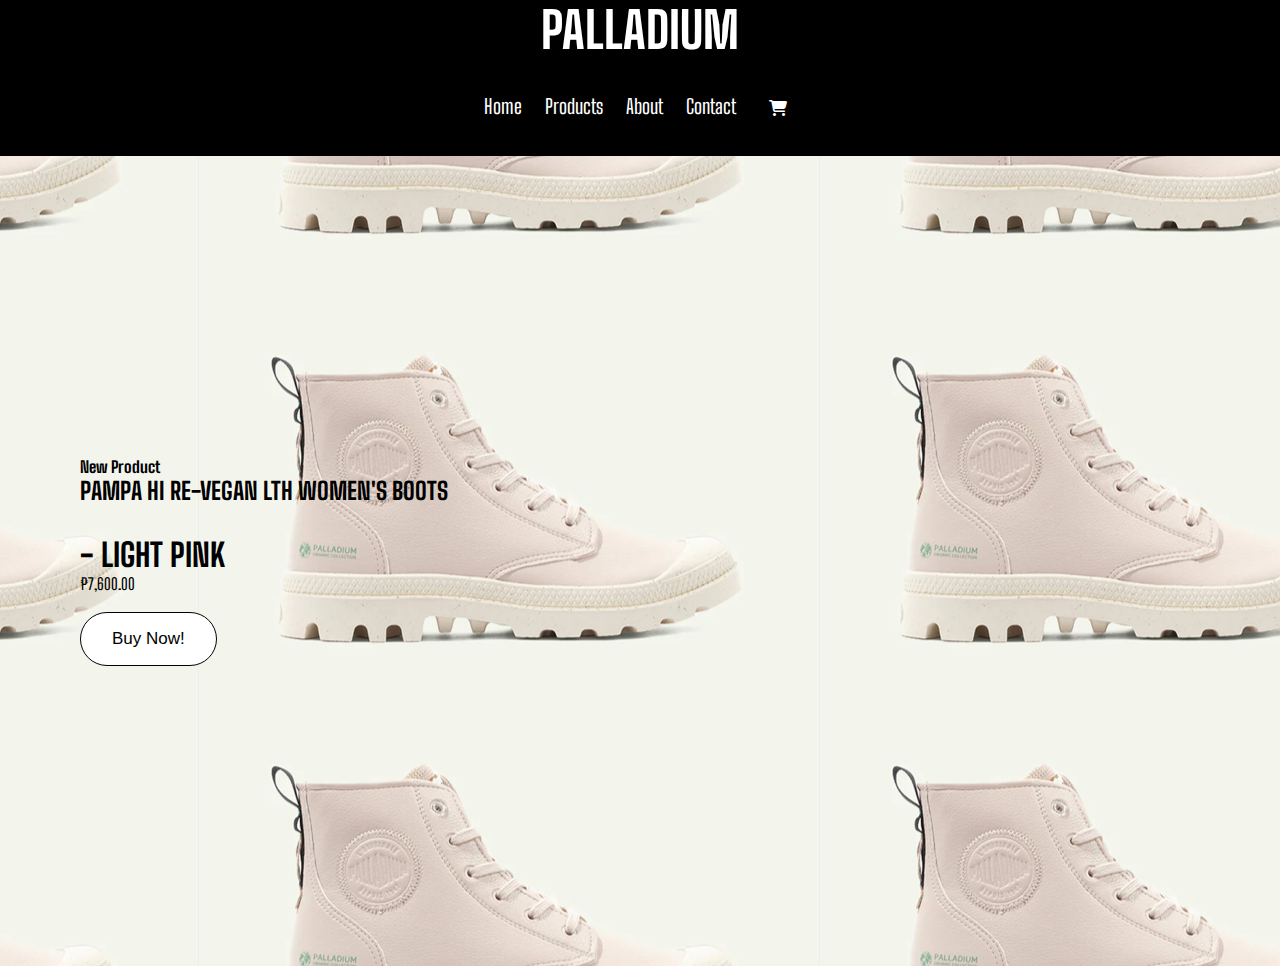
<file: index.html>
<!DOCTYPE html>
<html lang="en">
<head>
    <meta charset="UTF-8">
    <meta name="viewport" content="width=device-width, initial-scale=1.0">
    <title>PALLADIUM</title>
    <link rel="stylesheet" href="style.css">
    <link rel="stylesheet" href="https://cdnjs.cloudflare.com/ajax/libs/font-awesome/6.7.2/css/all.min.css" integrity="sha512-Evv84Mr4kqVGRNSgIGL/F/aIDqQb7xQ2vcrdIwxfjThSH8CSR7PBEakCr51Ck+w+/U6swU2Im1vVX0SVk9ABhg==" crossorigin="anonymous" referrerpolicy="no-referrer" />
</head>
<body>
    <section id="header">
        <div class="logo">
        <strong><p>PALLADIUM</p></strong>
       </div>
    </section>
    
    <section id="navbar">
        <ul class="nav">
            <li><a href="">Home</a></li>
            <li><a href="">Products</a></li>
            <li><a href="about.html ">About</a></li>
            <li><a href="">Contact</a></li>
            <i class="fa-solid fa-cart-shopping"></i>
        </ul>
    </section>

    <section id="product">
        <h4>New Product</h4>
        <h2>PAMPA HI RE-VEGAN LTH WOMEN'S BOOTS</h2>
        <h1>- LIGHT PINK</h1>
        <p>₱7,600.00</p><br>
        <button class="butt">Buy Now!</button>
    </section>
</body>
</html>
</file>
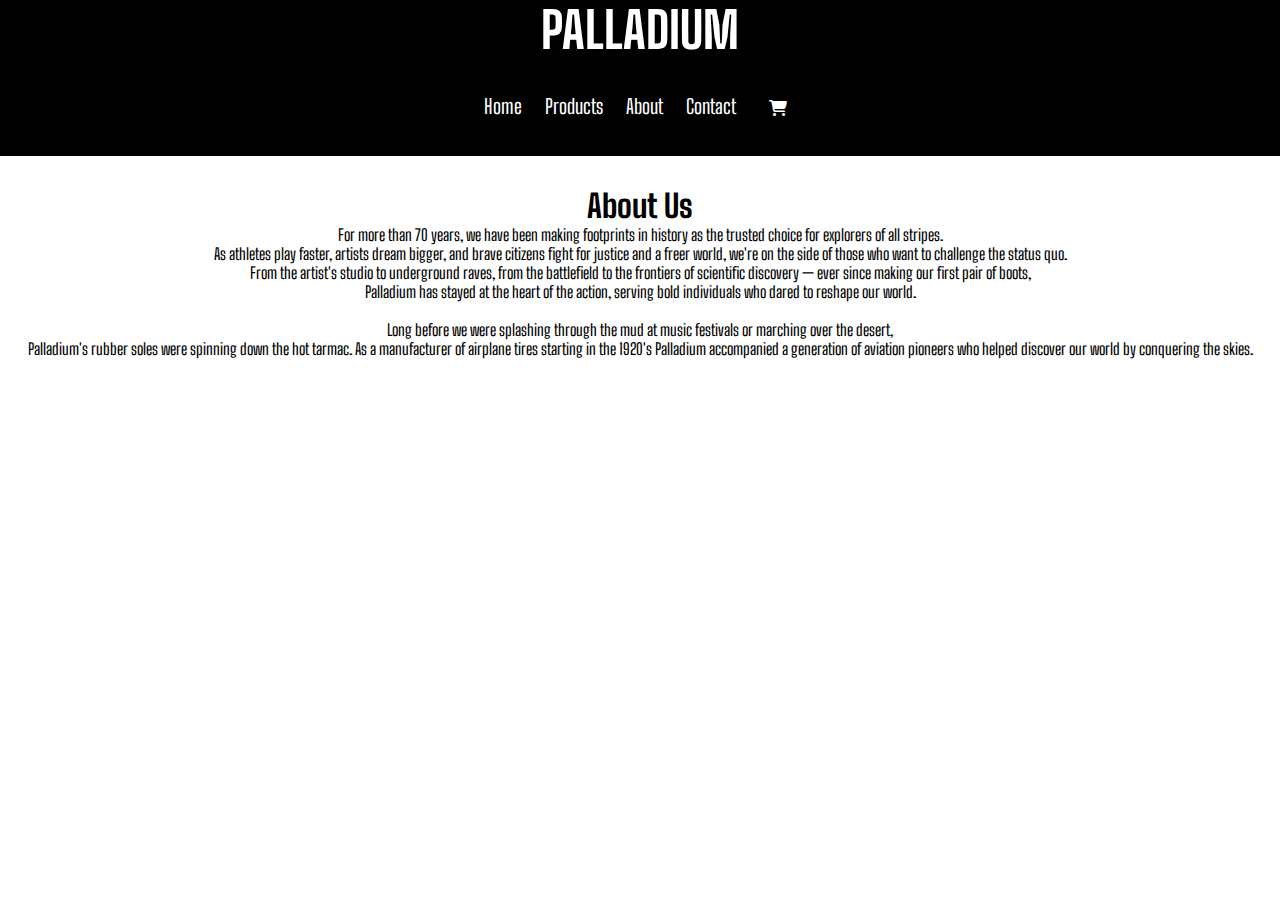
<file: about.html>
<!DOCTYPE html>
<html lang="en">
<head>
    <meta charset="UTF-8">
    <meta name="viewport" content="width=device-width, initial-scale=1.0">
    <title>About Us</title>
    <link rel="stylesheet" href="style.css">
    <link rel="stylesheet" href="https://cdnjs.cloudflare.com/ajax/libs/font-awesome/6.7.2/css/all.min.css" integrity="sha512-Evv84Mr4kqVGRNSgIGL/F/aIDqQb7xQ2vcrdIwxfjThSH8CSR7PBEakCr51Ck+w+/U6swU2Im1vVX0SVk9ABhg==" crossorigin="anonymous" referrerpolicy="no-referrer" />
</head>
<body>
    <section id="header">
        <div class="logo">
        <strong><p>PALLADIUM</p></strong>
       </div>
    </section>
    
    <section id="navbar">
        <ul class="nav">
            <li><a href="index.html">Home</a></li>
            <li><a href="">Products</a></li>
            <li><a href="about.html ">About</a></li>
            <li><a href="">Contact</a></li>
            <i class="fa-solid fa-cart-shopping"></i>
        </ul>
    </section>

    <section id="about">
       <h1>About Us</h1>
       <p>For more than 70 years, we have been making footprints in history as the trusted choice for explorers of all stripes. <br>As athletes play faster, artists dream bigger, and brave citizens fight for justice and a freer world, we're on the side of those who want to challenge the status quo. <br>From the artist's studio to underground raves, from the battlefield to the frontiers of scientific discovery — ever since making our first pair of boots, <br>Palladium has stayed at the heart of the action, serving bold individuals who dared to reshape our world.</p>
       <br>
       <p>Long before we were splashing through the mud at music festivals or marching over the desert, <br>Palladium's rubber soles were spinning down the hot tarmac. As a manufacturer of airplane tires starting in the 1920's Palladium accompanied a generation of aviation pioneers who helped discover our world by conquering the skies.</p>
    </section>
</body>
</html>
</file>
<file: style.css>
@import url('https://fonts.googleapis.com/css2?family=Big+Shoulders:opsz,wght@10..72,100..900&display=swap');
*{
    font-family: "Big Shoulders", sans-serif;
    margin: 0;
    padding: 0;
}
h1{
    text-align: center;
    padding-top: 30px;
}
#header p{
    font-size: 50px;
    text-align: center;
    background-color: rgb(0, 0, 0);
    color: white;
}
#navbar{
    background-color: rgb(0, 0, 0);
}
#navbar ul li{
    display: inline;
    padding: 10px;
    padding-bottom: 20px;
    font-size: 20px;
}
#navbar ul li a{
    text-decoration: none;
    color: #ffffff;
}
#navbar ul li a:hover{
    text-decoration: none;
    color: #868686;
}
#navbar i{
    color: #ffffff;
    padding: 20px;
}
ul{
    padding: 20px;
    text-align: center;
}
#product{
    background-image: url(img/product1.png);
    height: 90vh;
    width: 100%;
    background-position: top 25% right 0;
    padding: 0 80px;
    display: flex;
    flex-direction: column;
    align-items: flex-start;
    justify-content: center;
}
#product .butt{
    background-color: #ffffff;
	border-radius:28px;
	border:1px solid #000000;
	display:inline-block;
	cursor:pointer;
	color:#000000;
	font-family:Arial;
	font-size:17px;
	padding:16px 31px;
	text-decoration:none;
}
#product button:hover {
	background-color:#000000;
    color: #ffffff;
}
#about h1, p{
    text-align: center;
}

}
</file>
